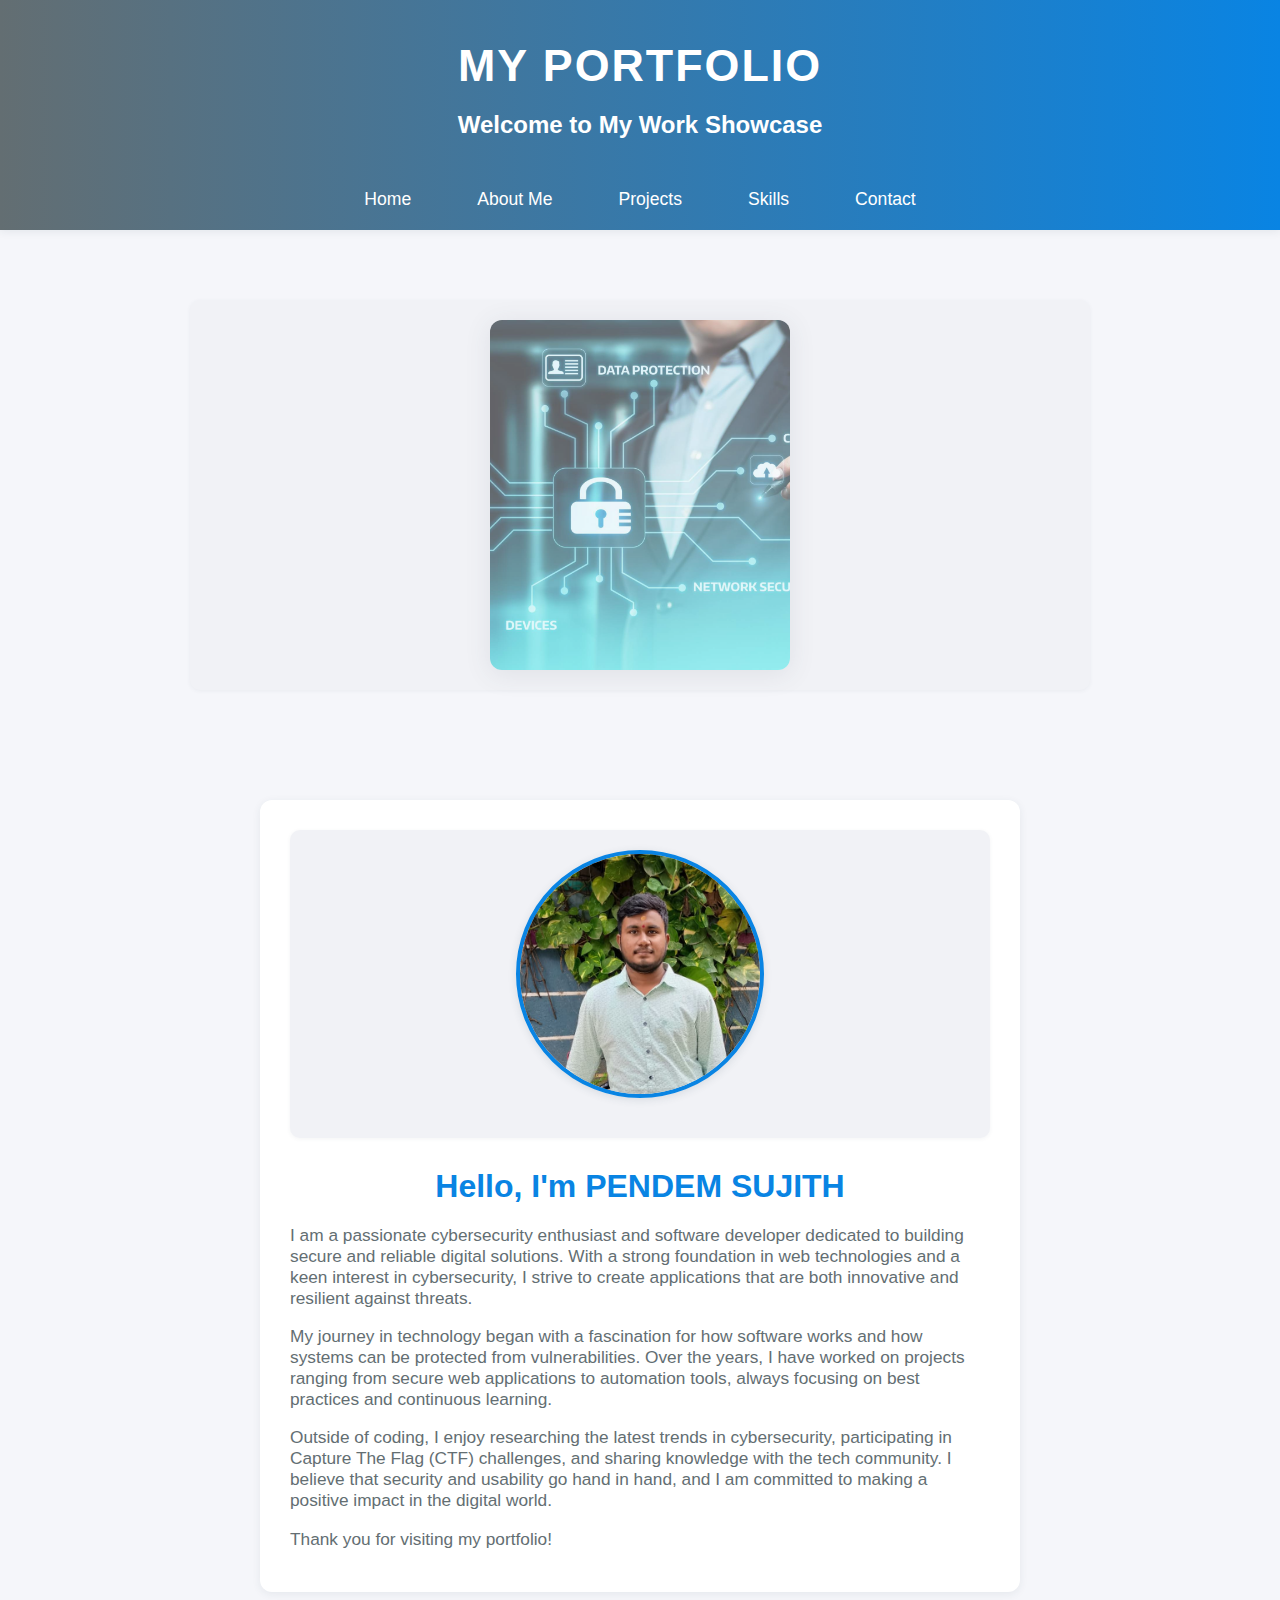
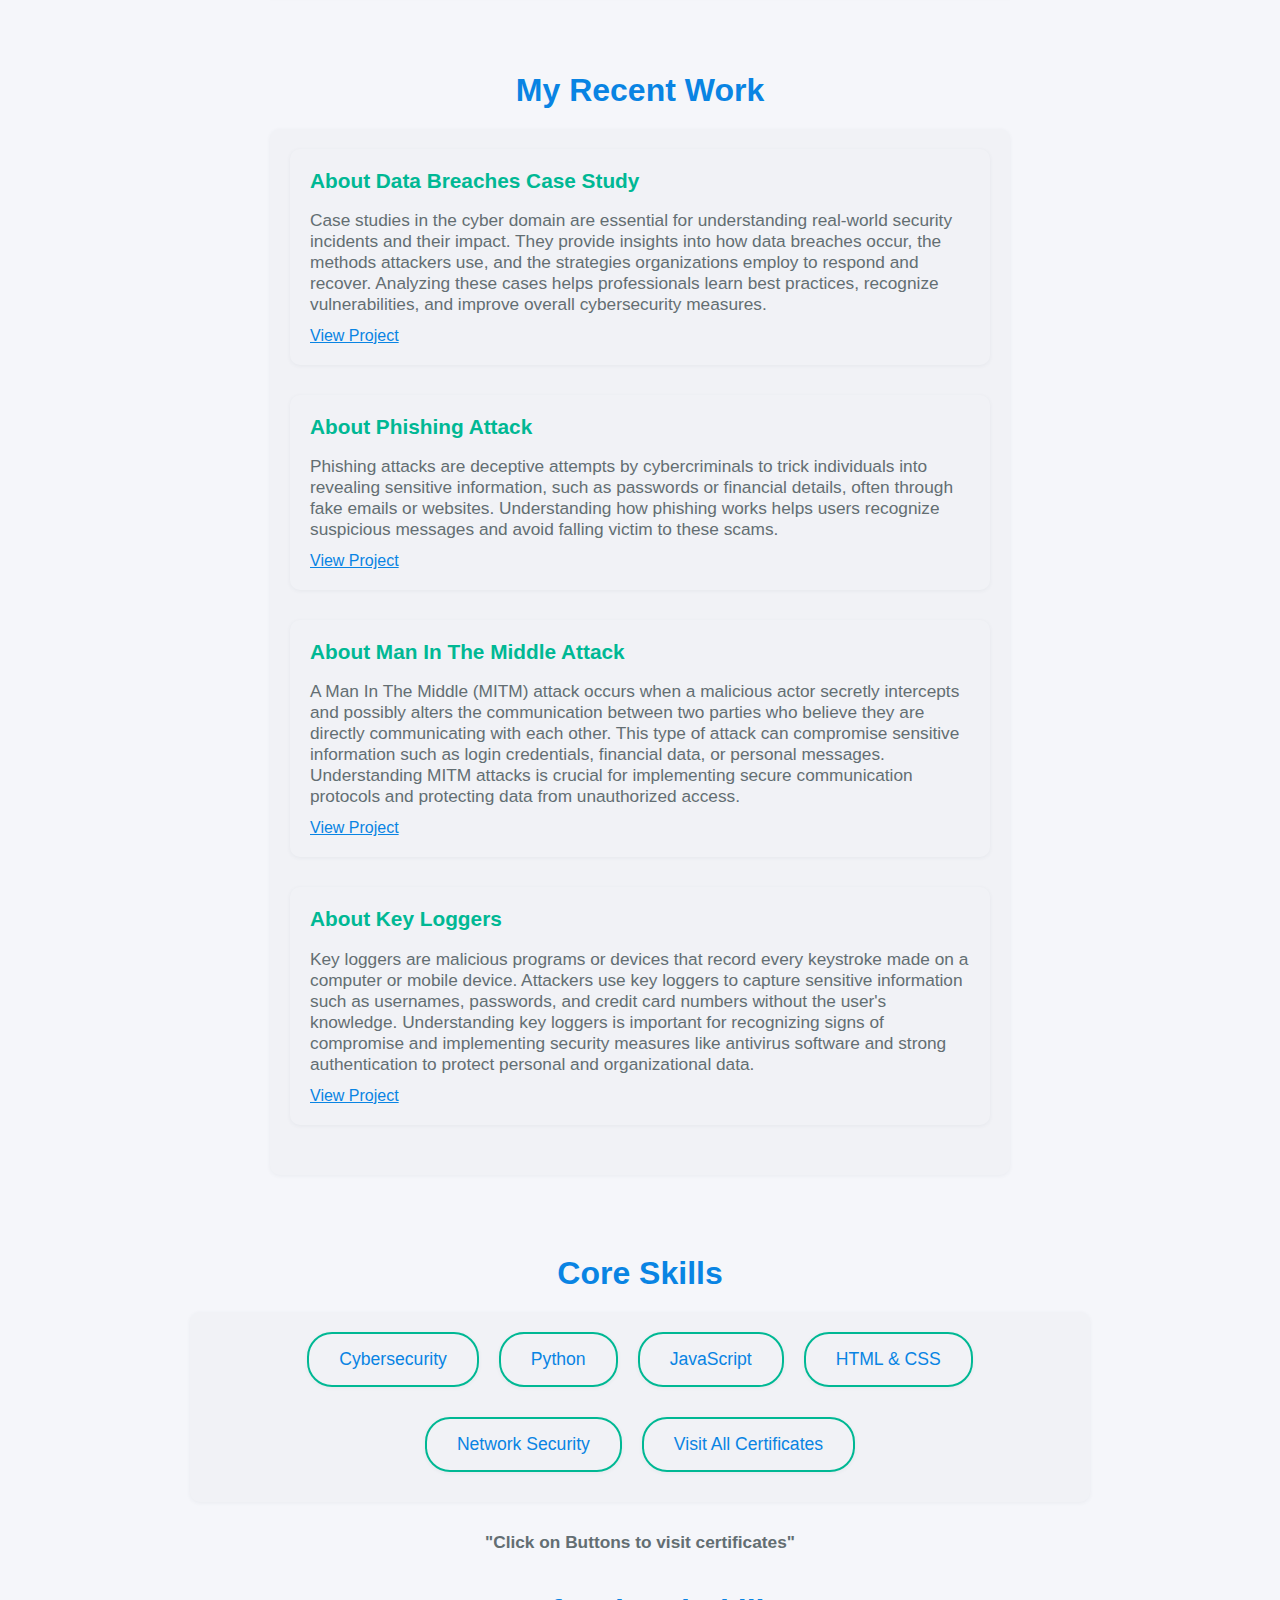
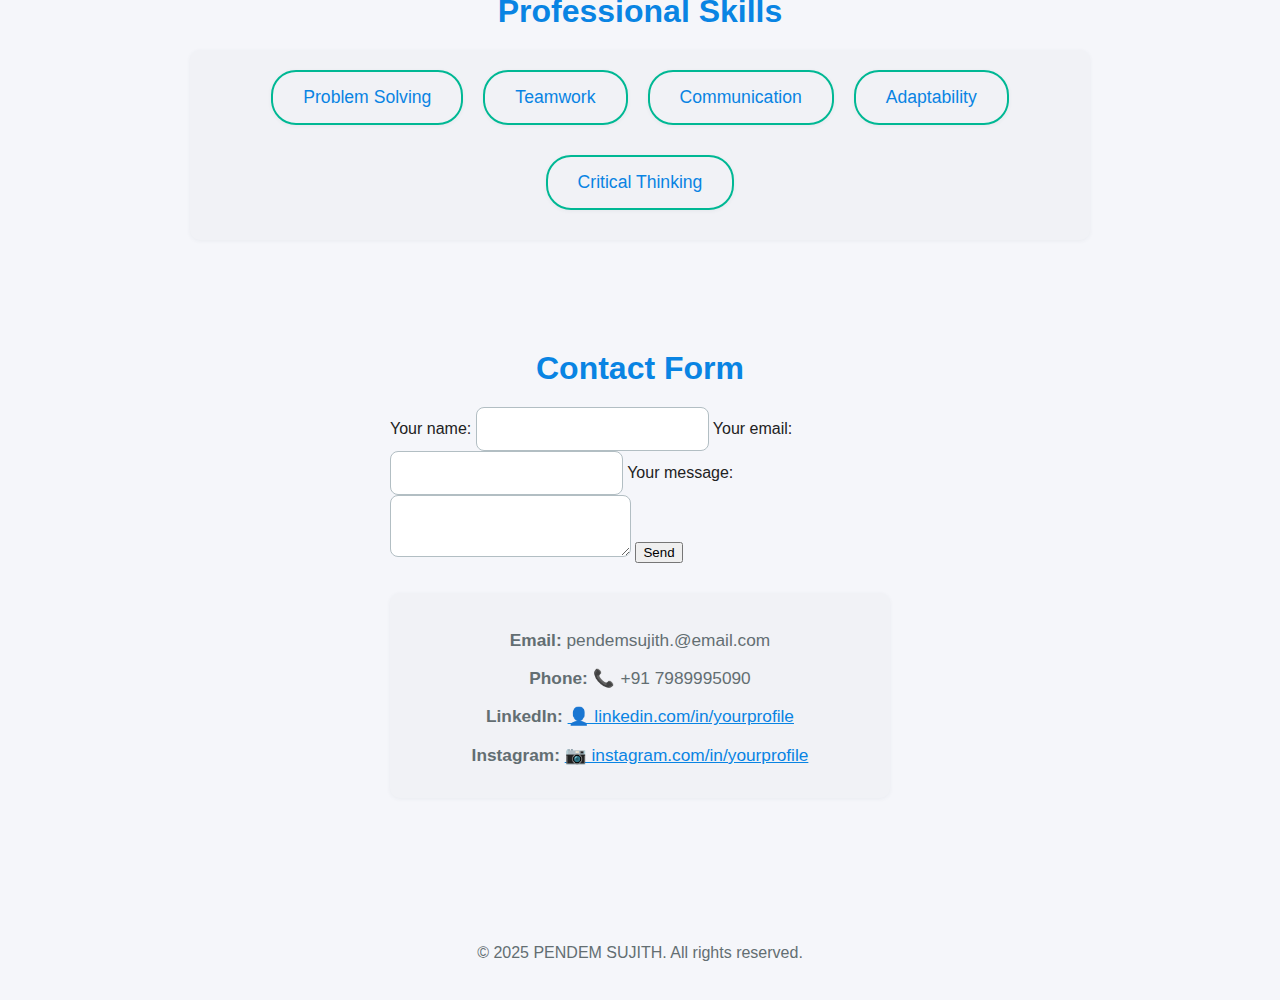
<file: index.html>
<!DOCTYPE html>
<html lang="en">
<head>
  <meta charset="UTF-8">
  <meta http-equiv="refresh" content="0; URL=portfolio1.html" />
  <title>Redirecting...</title>
</head>
<body>
  <p>If you are not redirected automatically, <a href="portfolio1.html">click here</a>.</p>
</body>
</html>
</file>
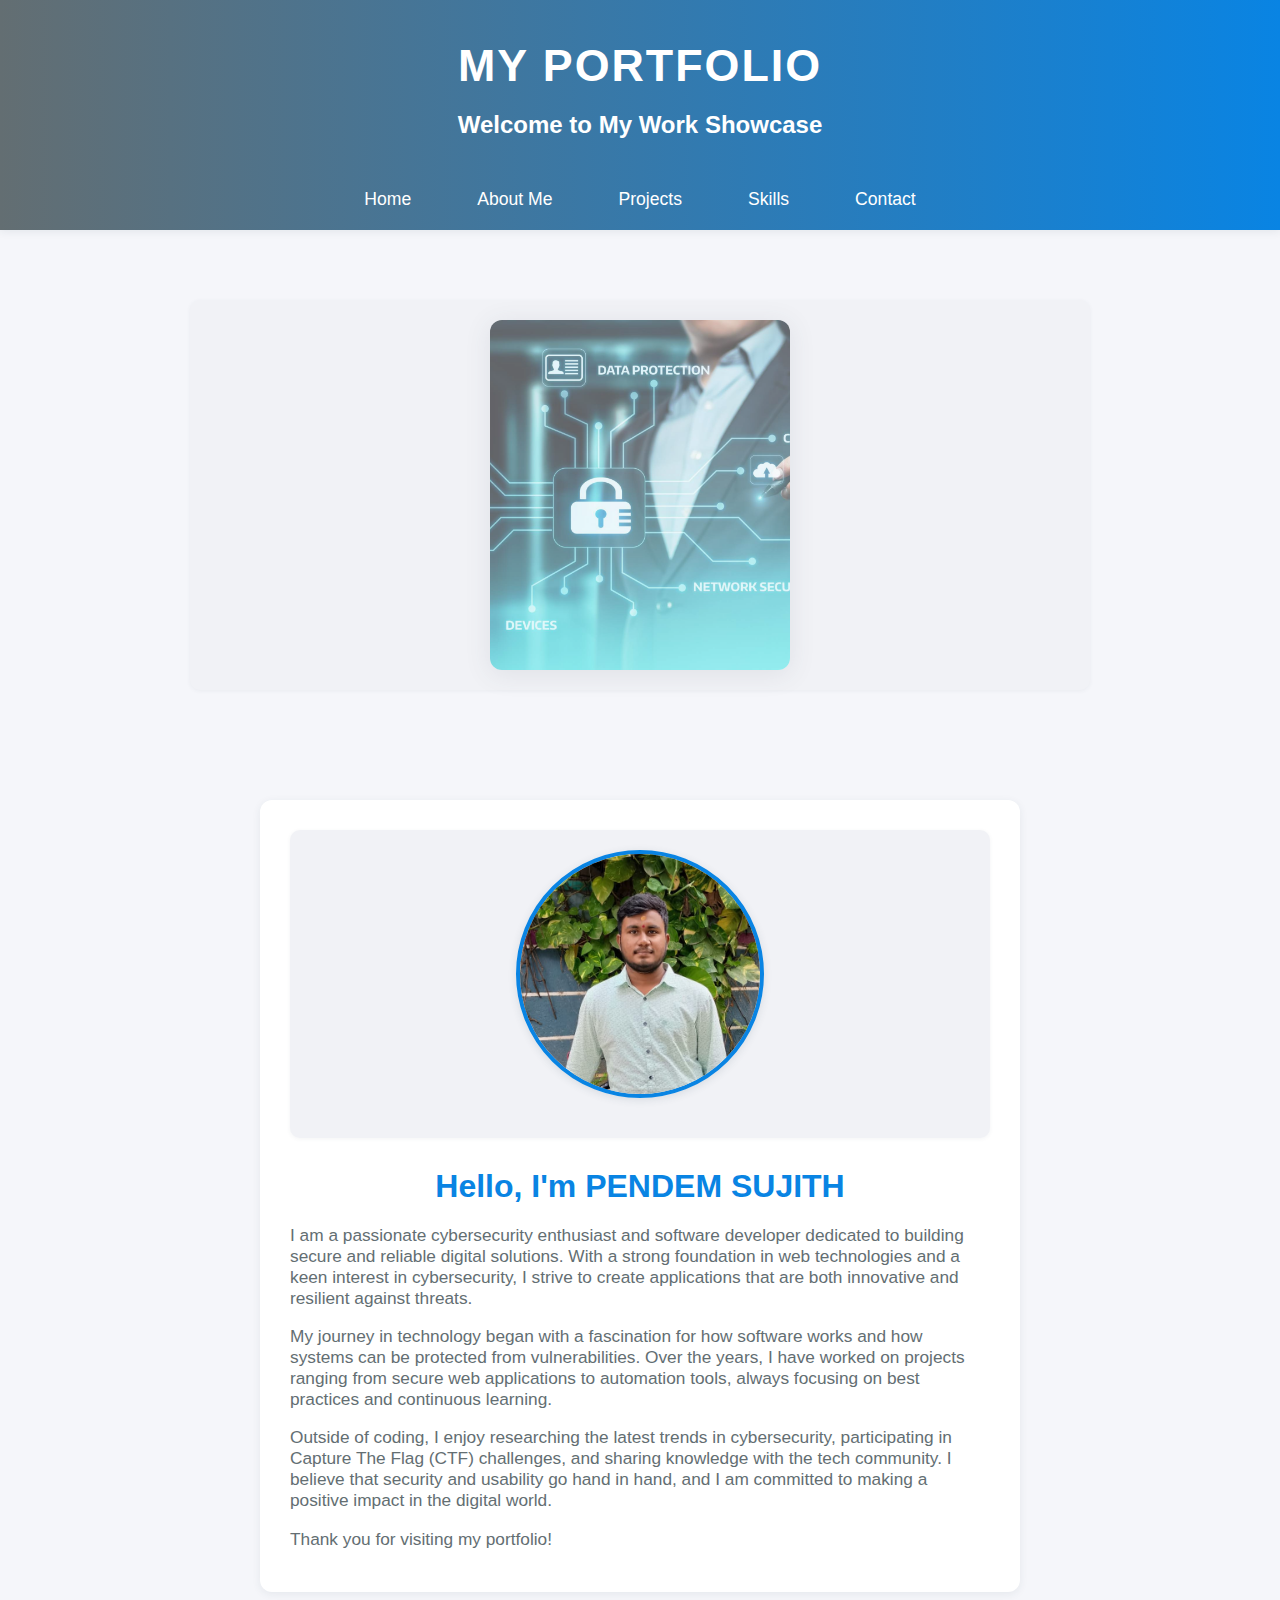
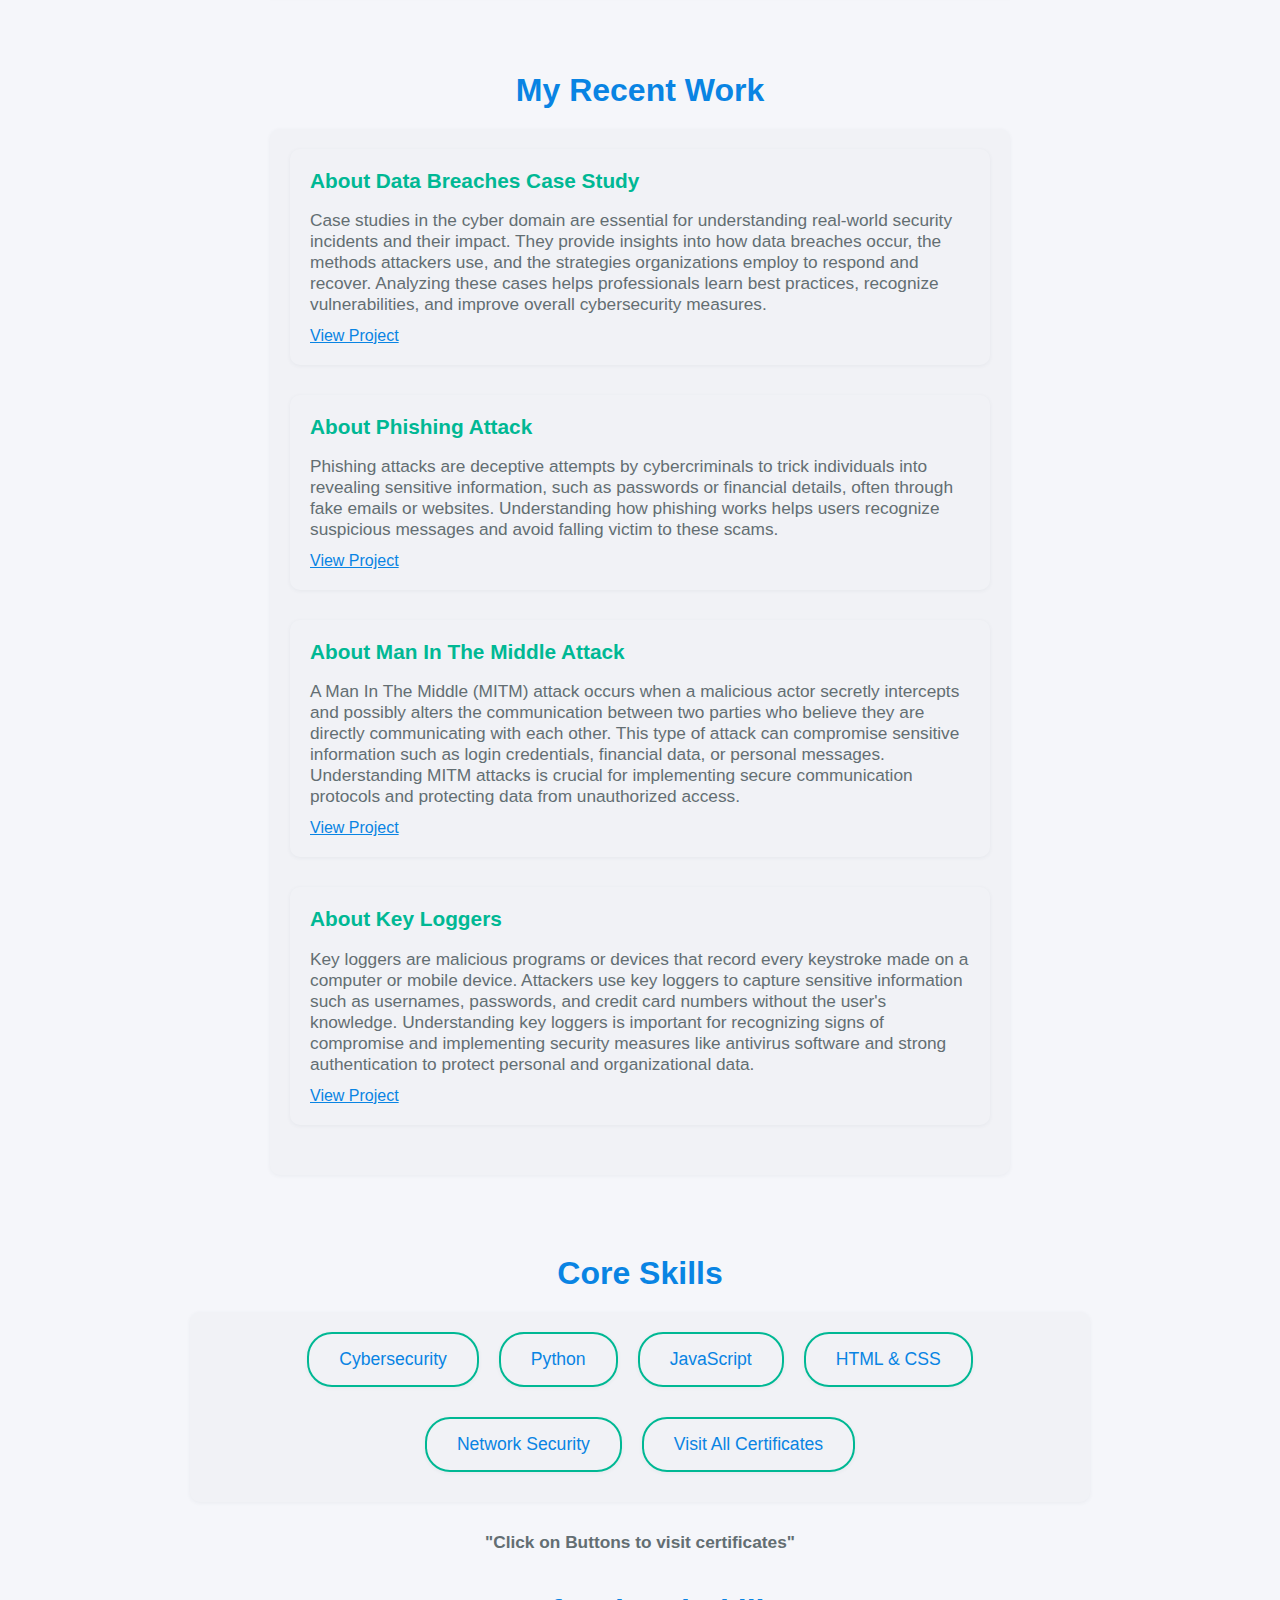
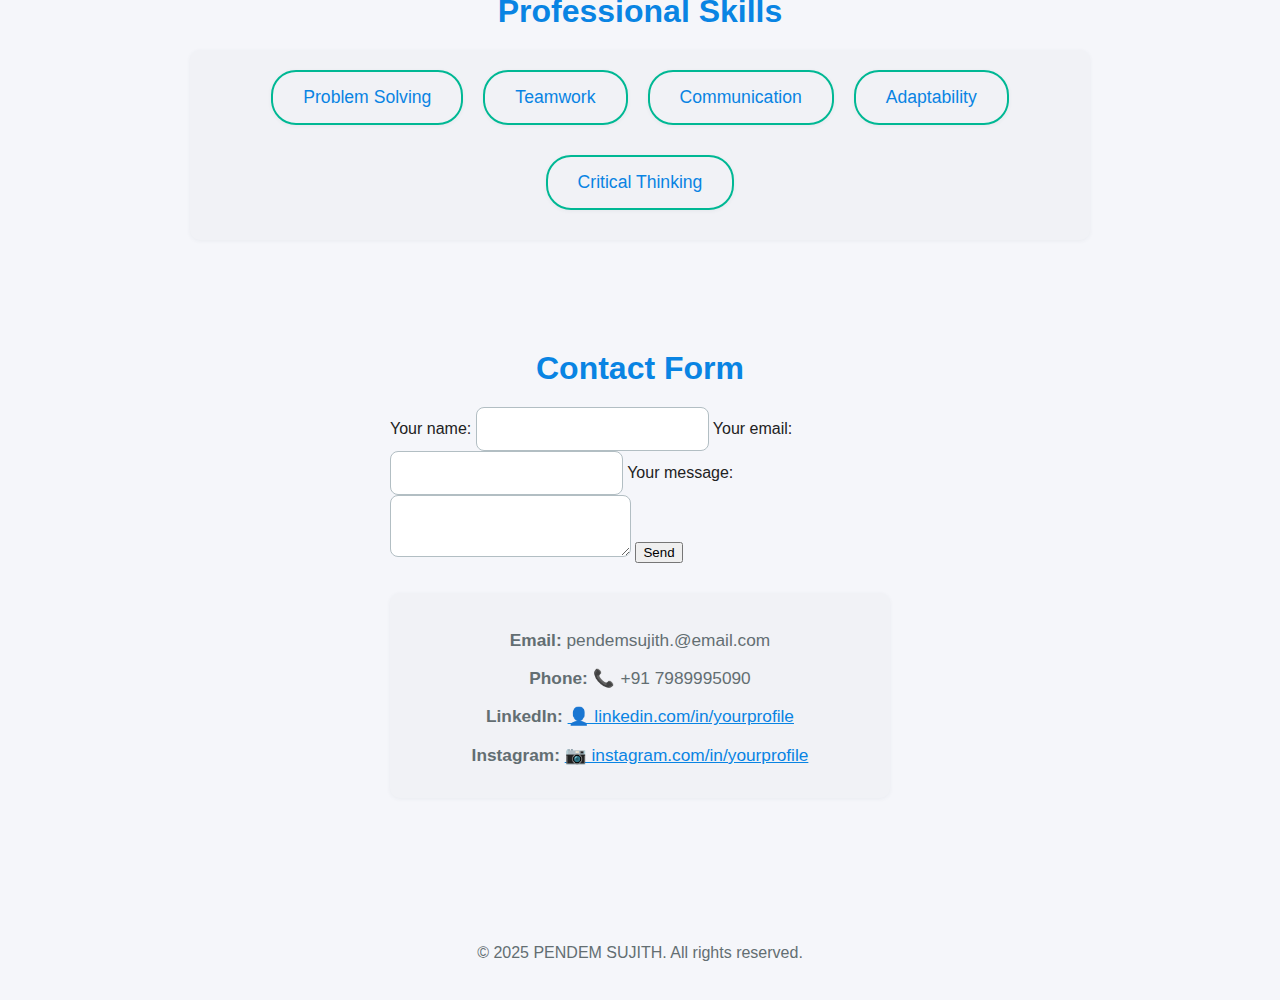
<file: portfolio1.html>
<!DOCTYPE html>
<html lang="en">
<head>
    <meta charset="UTF-8">
    <meta name="viewport" content="width=device-width, initial-scale=1.0">
    <title>PENDEM SUJITH | Portfolio</title>
    <link rel="stylesheet" href="portfolio1.css">
    <style>
        html { scroll-behavior: smooth; }
        nav ul { display: flex; gap: 20px; justify-content: center; list-style: none; padding: 0; }
        nav a { text-decoration: none; color: #0984e3; font-weight: bold; }
        section { padding: 40px 0; }
        .portfolio-image img { display: block; margin: 0 auto; max-width: 300px; border-radius: 12px; }
        footer { margin-top: 40px; }
    </style>
</head>
<body>
    <header>
        <h1>MY PORTFOLIO</h1>
        <h2>Welcome to My Work Showcase</h2>
        <nav>
            <ul>
                <li><a href="#home">Home</a></li>
                <li><a href="#about">About Me</a></li>
                <li><a href="#projects">Projects</a></li>
                <li><a href="#skills">Skills</a></li>
                <li><a href="#contact">Contact</a></li>
            </ul>
        </nav>
    </header>

    <section id="home">
        <div class="portfolio-image">
            <img src="05.jpeg" alt="Cybersecurity Portfolio" style="width: 1050; height: 350;">
        </div>
    </section>

    <section id="about" style="background: #fff; max-width: 700px; margin: 40px auto; padding: 30px; border-radius: 12px; box-shadow: 0 2px 8px rgba(44,62,80,0.08);">
        <div style="text-align:center;">
            <img src="27.jpg" alt="My Photo"
                style="width:240px; height:240px; object-fit:cover; object-position:center 20%; border-radius:50%; margin-bottom:20px; box-shadow:0 2px 8px rgba(44,62,80,0.12);">
        </div>
        <h2>Hello, I'm PENDEM SUJITH</h2>
        <p>
            I am a passionate cybersecurity enthusiast and software developer dedicated to building secure and reliable digital solutions. With a strong foundation in web technologies and a keen interest in cybersecurity, I strive to create applications that are both innovative and resilient against threats.
        </p>
        <p>
            My journey in technology began with a fascination for how software works and how systems can be protected from vulnerabilities. Over the years, I have worked on projects ranging from secure web applications to automation tools, always focusing on best practices and continuous learning.
        </p>
        <p>
            Outside of coding, I enjoy researching the latest trends in cybersecurity, participating in Capture The Flag (CTF) challenges, and sharing knowledge with the tech community. I believe that security and usability go hand in hand, and I am committed to making a positive impact in the digital world.
        </p>
        <p>
            Thank you for visiting my portfolio!
        </p>
    </section>

    <section id="projects">
        <h2 style="text-align:center; color:#0984e3;">My Recent Work</h2>
        <div style="max-width:700px; margin:0 auto;">
            <div style="margin-bottom:30px;">
                <h3 style="color:#00b894;">About Data Breaches Case Study</h3>
                <p>
                    Case studies in the cyber domain are essential for understanding real-world security incidents and their impact. They provide insights into how data breaches occur, the methods attackers use, and the strategies organizations employ to respond and recover. Analyzing these cases helps professionals learn best practices, recognize vulnerabilities, and improve overall cybersecurity measures.
                </p>
                <a href="Documentary on Data breach.pdf" style="color:#0984e3; text-decoration:underline;">View Project</a>
            </div>
            <div style="margin-bottom:30px;">
                <h3 style="color:#00b894;">About Phishing Attack</h3>
                <p>
                    Phishing attacks are deceptive attempts by cybercriminals to trick individuals into revealing sensitive information, such as passwords or financial details, often through fake emails or websites. Understanding how phishing works helps users recognize suspicious messages and avoid falling victim to these scams.
                </p>
                <a href="Documentary on Phishing attack.pdf" style="color:#0984e3; text-decoration:underline;">View Project</a>
            </div>
            <div style="margin-bottom:30px;">
                <h3 style="color:#00b894;">About Man In The Middle Attack</h3>
                <p>
                    A Man In The Middle (MITM) attack occurs when a malicious actor secretly intercepts and possibly alters the communication between two parties who believe they are directly communicating with each other. This type of attack can compromise sensitive information such as login credentials, financial data, or personal messages. Understanding MITM attacks is crucial for implementing secure communication protocols and protecting data from unauthorized access.
                </p>
                <a href="Documentary on MIM attack.pdf" style="color:#0984e3; text-decoration:underline;">View Project</a>
            </div>
            <div style="margin-bottom:30px;">
                <h3 style="color:#00b894;">About Key Loggers</h3>
                <p>
                    Key loggers are malicious programs or devices that record every keystroke made on a computer or mobile device. Attackers use key loggers to capture sensitive information such as usernames, passwords, and credit card numbers without the user's knowledge. Understanding key loggers is important for recognizing signs of compromise and implementing security measures like antivirus software and strong authentication to protect personal and organizational data.
                </p>
                <a href="Documentary on Keyloggers.pdf" style="color:#0984e3; text-decoration:underline;">View Project</a>
            </div>
        </div>
    </section>

    <section id="skills">
        <h2 style="text-align:center; color:#0984e3;">Core Skills</h2>
        <div style="display:flex; flex-wrap:wrap; gap:20px; justify-content:center;">
            <a href="2403031260028_Sujith_2Cyber1.pdf" target="_blank" class="skill-btn">Cybersecurity</a>
            <a href="IBMCE CEPYT1IN Certificate _ Etrain.pdf" target="_blank" class="skill-btn">Python</a>
            <a href="JavaScript (1).pdf" target="_blank" class="skill-btn">JavaScript</a>
            <a href="HTML and CSS.pdf" target="_blank" class="skill-btn">HTML &amp; CSS</a>
            <a href="2403031260028_Sujith_Network security.pdf" target="_blank" class="skill-btn">Network Security</a>
            <button onclick="alert('Visiting all certificates!')" class="skill-btn">Visit All Certificates</button>
        </div>
        <p style="text-align:center;"><b>"Click on Buttons to visit certificates"</b></p>
        <h2 style="text-align:center; color:#0984e3; margin-top:40px;">Professional Skills</h2>
        <div style="display:flex; flex-wrap:wrap; gap:20px; justify-content:center;">
            <a href="problem-solving-certificate.pdf" target="_blank" class="skill-btn">Problem Solving</a>
            <a href="teamwork-certificate.pdf" target="_blank" class="skill-btn">Teamwork</a>
            <a href="communication-certificate.pdf" target="_blank" class="skill-btn">Communication</a>
            <a href="adaptability-certificate.pdf" target="_blank" class="skill-btn">Adaptability</a>
            <a href="critical-thinking-certificate.pdf" target="_blank" class="skill-btn">Critical Thinking</a>
        </div>
    </section>

    <section id="contact">
        <h2 style="text-align:center; color:#0984e3;">Contact Form</h2>
        <form
  action="https://formspree.io/f/xandypoa"
  method="POST"
>

    <label>
        Your name:
        <input type="text" name="name">
  <label>
    Your email:
    <input type="email" name="email">
  </label>
  <label>
    Your message:
    <textarea name="message"></textarea>
  </label>
  <!-- your other form fields go here -->
  <button type="submit">Send</button>
</form>
<!--          <form action="mailto:pendemsujith.@email.com" method="post" enctype="text/plain" style="display:flex; flex-direction:column; gap:18px; max-width:500px; margin:0 auto;">
            <input type="text" name="name" placeholder="Your Name" required style="padding:12px; border-radius:8px; border:1px solid #b2bec3;">
            <input type="email" name="email" placeholder="Your Email" required style="padding:12px; border-radius:8px; border:1px solid #b2bec3;">
            <textarea name="message" rows="5" placeholder="Your Message" required style="padding:12px; border-radius:8px; border:1px solid #b2bec3;"></textarea>
            <button type="submit" class="contact-btn">Send Message</button>
        </form> -->
        <div style="text-align:center; margin-top:30px;">
            <p><b>Email:</b> pendemsujith.@email.com</p>
            <p><b>Phone:</b> <span style="margin-right:6px;">📞</span>+91 7989995090</p>
            <p><b>LinkedIn:</b> <a href="https://www.linkedin.com/in/sujith-pendem-0ba3ba350" target="_blank" style="color:#0984e3;">&#128100; linkedin.com/in/yourprofile</a></p>
            <p><b>Instagram:</b> <a href="https://www.instagram.com/invites/contact/?utm_source=ig_contact_invite&utm_medium=copy_link&utm_content=oiz7z48" target="_blank" style="color:#0984e3;">&#128247; instagram.com/in/yourprofile</a></p>
        </div> 
    </section>

    <footer>
        <p style="text-align: center;">&copy; 2025 PENDEM SUJITH. All rights reserved.</p>
    </footer>
</body>
</html>
</file>
<file: portfolio1.css>
html {
    scroll-behavior: smooth;
}

body {
    margin: 0;
    font-family: 'Segoe UI', Arial, sans-serif;
    background: #f5f6fa;
    color: #222;
}

header {
    background: linear-gradient(90deg, #636e72 0%, #0984e3 100%);
    color: #fff;
    padding: 40px 0 20px 0;
    text-align: center;
    box-shadow: 0 2px 8px rgba(44, 62, 80, 0.08);
}

header h1 {
    margin: 0;
    font-size: 2.8rem;
    letter-spacing: 2px;
    font-weight: 700;
}

header nav ul {
    list-style: none;
    padding: 0;
    margin: 30px 0 0 0;
    display: inline-flex;
    gap: 30px;
}

header nav ul li {
    display: inline;
}

header nav ul li a {
    text-decoration: none;
    color: #fff;
    font-size: 1.1rem;
    padding: 8px 18px;
    border-radius: 20px;
    transition: background 0.2s, color 0.2s;
    font-weight: 500;
}

header nav ul li a:hover,
header nav ul li a:focus {
    background: #00b894;
    color: #ffeaa7;
}

section {
    padding: 40px 0;
    margin: 0 auto;
    max-width: 900px;
}

.portfolio-image {
    display: flex;
    justify-content: center;
    align-items: center;
    margin: 30px 0;

}

.portfolio-image img {
     opacity: 0.6;
    height: 350px;
    width: 700px;
    border-radius: 18px;
    box-shadow: 0 4px 24px rgba(44,62,80,0.15);
    object-fit: cover;
}

.highlight-subtitle h2 {
    background: #ffeaa7;
    color: #2d3436;
    display: inline-block;
    padding: 10px 28px;
    border-radius: 25px;
    font-size: 1.4rem;
    font-weight: 500;
    box-shadow: 0 2px 8px rgba(44,62,80,0.08);
    margin: 18px 0 30px 0;
    border: 2px solid #00b894;
}

main, .about-section {
    max-width: 700px;
    margin: 40px auto;
    background: #fff;
    padding: 30px;
    border-radius: 12px;
    box-shadow: 0 2px 8px rgba(44,62,80,0.08);
}

main h2, section h2 {
    text-align: center;
    font-size: 2rem;
    color: #0984e3;
    margin-top: 0;
    margin-bottom: 20px;
    font-weight: 600;
}

section div {
    background: #f1f2f6;
    border-radius: 10px;
    box-shadow: 0 1px 4px rgba(44,62,80,0.06);
    padding: 20px;
    margin-bottom: 30px;
    transition: box-shadow 0.2s;
}

section div:hover {
    box-shadow: 0 4px 16px rgba(44,62,80,0.12);
}

section h3 {
    color: #00b894;
    margin-top: 0;
    margin-bottom: 10px;
    font-size: 1.3rem;
    font-weight: 600;
}

section p, main p {
    font-size: 1.08rem;
    margin-bottom: 12px;
    color: #636e72;
}

section a {
    color: #0984e3;
    text-decoration: underline;
    font-weight: 500;
    transition: color 0.2s;
}

section a:hover {
    color: #00b894;
}

img[alt="My Photo"] {
    display: block;
    margin: 0 auto 20px auto;
    width: 240px;
    height: 240px;
    object-fit: cover;
    object-position: center 20%;
    border-radius: 50%;
    box-shadow: 0 2px 8px rgba(44,62,80,0.12);
    border: 4px solid #0984e3;
    transition: transform 0.3s;
}

img[alt="My Photo"]:hover {
    transform: scale(1.05);
    border-color: #00b894;
}

form {
    display: flex;
    flex-direction: column;
    gap: 18px;
    max-width: 500px;
    margin: 0 auto;
}

input[type="text"],
input[type="email"],
textarea {
    padding: 12px;
    border-radius: 8px;
    border: 1px solid #b2bec3;
    font-size: 1rem;
    transition: border 0.2s;
}

input[type="text"]:focus,
input[type="email"]:focus,
textarea:focus {
    border: 1.5px solid #0984e3;
    outline: none;
}

.contact-btn {
    background: #0984e3;
    color: #fff;
    padding: 12px 0;
    border-radius: 25px;
    font-size: 1.1rem;
    font-weight: 600;
    border: none;
    cursor: pointer;
    box-shadow: 0 1px 4px rgba(44,62,80,0.06);
    transition: background 0.2s, transform 0.2s;
}

.contact-btn:hover,
.contact-btn:focus {
    background: #00b894;
    transform: scale(1.05);
}

.skill-btn {
    background: #f1f2f6;
    color: #0984e3;
    padding: 15px 30px;
    border-radius: 25px;
    font-size: 1.1rem;
    font-weight: 500;
    box-shadow: 0 1px 4px rgba(44,62,80,0.06);
    text-decoration: none;
    margin-bottom: 10px;
    border: 2px solid #00b894;
    transition: background 0.2s, color 0.2s, border 0.2s, transform 0.2s;
    display: inline-block;
    text-align: center;
    cursor: pointer;
}

.skill-btn:hover, .skill-btn:focus {
    background: #00b894;
    color: #fff;
    border-color: #0984e3;
    transform: scale(1.05);
}

footer {
    margin-top: 40px;
    text-align: center;
    color: #636e72;
    font-size: 1rem;
    padding: 20px 0;
}
</file>
